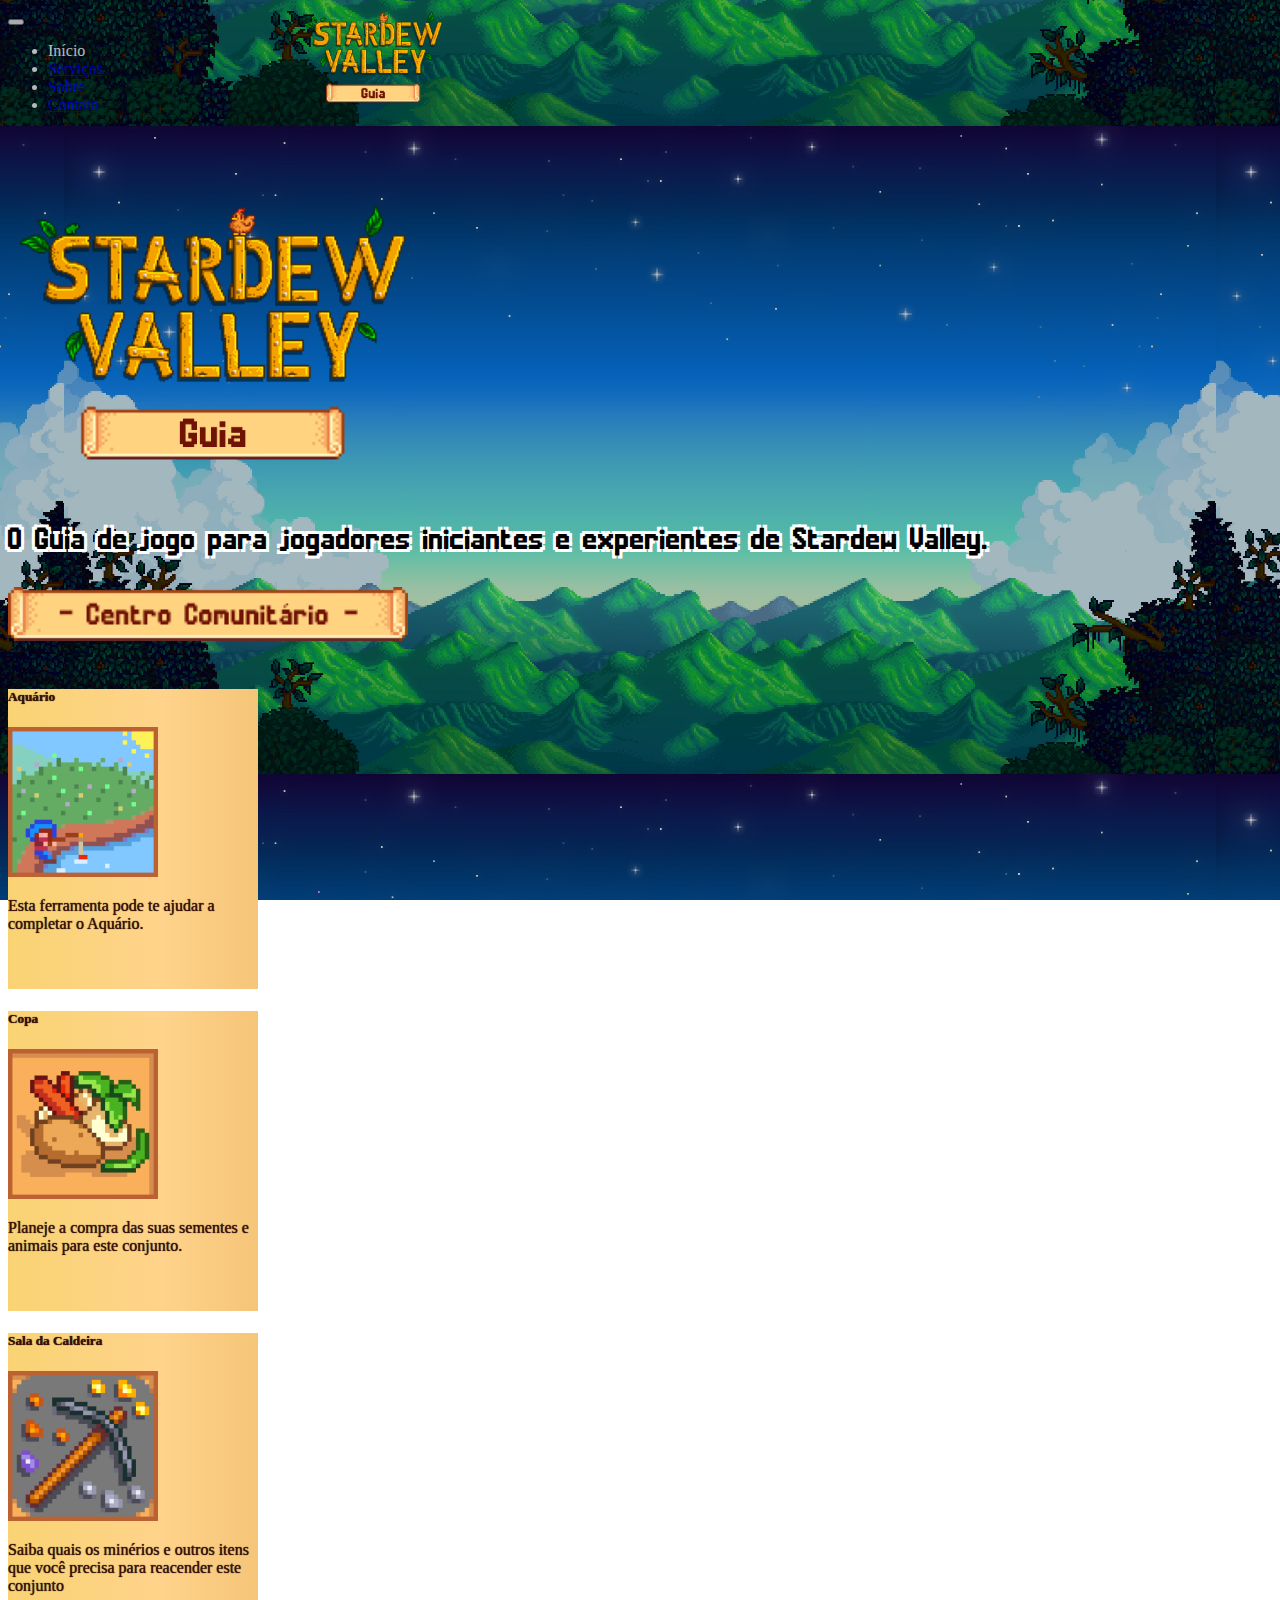
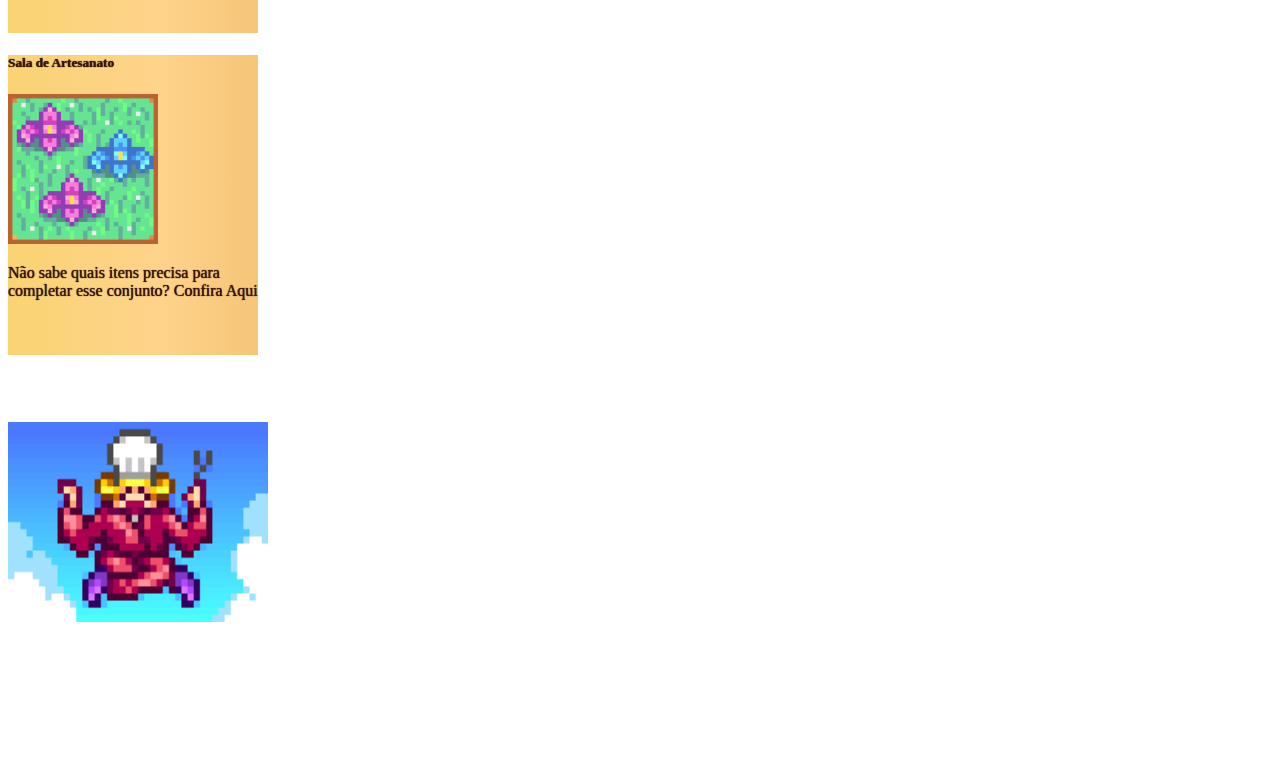
<file: index.html>
<!DOCTYPE html>
<html lang="en">
<head>
    <meta charset="UTF-8">
    <meta name="viewport" content="width=device-width, initial-scale=1.0">
    <link href="https://cdn.jsdelivr.net/npm/bootstrap@5.3.1/dist/css/bootstrap.min.css" rel="stylesheet" integrity="sha384-4bw+/aepP/YC94hEpVNVgiZdgIC5+VKNBQNGCHeKRQN+PtmoHDEXuppvnDJzQIu9" crossorigin="anonymous">
    <script src="https://cdn.jsdelivr.net/npm/bootstrap@5.3.1/dist/js/bootstrap.bundle.min.js" integrity="sha384-HwwvtgBNo3bZJJLYd8oVXjrBZt8cqVSpeBNS5n7C8IVInixGAoxmnlMuBnhbgrkm" crossorigin="anonymous"></script>
    
    <title>Stardew Guia</title>
    <link rel="shortcut icon" href="Imagens/Stardrop.png" type="image/x-icon">
    <link rel="stylesheet" href="style1.css">

</head>
<body>
    <div>
 <a class="navbar-brand text-white" href="#"><img src="./Imagens/logo.png" class="logo" alt=""></a>   
       
    </div>
 <nav class="navbar navbar-expand-lg navbar-light bg-light fixed-top bg-dark pt-3 p-md-3 pd-5" >
    
    <div class="container " >
            
            <button class="navbar-toggler" type="button" data-toggle="collapse" data-target="#navbarNav" aria-controls="navbarNav" aria-expanded="false" aria-label="Toggle navigation">
                <span class="navbar-toggler-icon"></span>
            </button>
            <div class="collapse navbar-collapse justify-content-center" id="navbarNav">
                <ul class="navbar-nav">
                    <li class="nav-item">
                        <a class="nav-link text-white href="#">Início</a>
                    </li>
                    <li class="nav-item">
                        <a class="nav-link text-white" href="#">Serviços</a>
                    </li>
                    <li class="nav-item ">
                        <a class="nav-link text-white" href="#">Sobre</a>
                    </li>
                    <li class="nav-item">
                        <a class="nav-link text-white" href="#">Contato</a>
                    </li>
                </ul>
            </div>
        </div>
    </nav>

<div>

</div>
<div class="cabecalho">

    <!-- Cabeçalho -->
    <header class="jumbotron jumbotron-fluid text-center pt-5" >
        <div class="container">
            <!--<h1 class="display-3">Stardew Valley Guia</h1>  -->
           
           <h1><img src="Imagens/logo.png" class="h1-logo" alt="Stardew Valley Guia"> </h1>
           <p class="lead p1">O Guia de jogo para jogadores iniciantes e experientes de Stardew Valley.</p> 
        </div>
    </header>
</div>


<div class="background">


</div>  


   <!-- Seção de Ferramentas -->
   <section class="container my-1">
    <h2 class="text-center mb-2"><img src="Imagens/index/centro-comunitario.png" class="h2-cc"></h2>
    <div class="row">
        <!-- Ferramenta 1 -->
        <div class="col  mb-3" >
            <div class="card text-white bg-gradient bg-gradient coluna" >
                <h5 class="card-title text-center pt-1">Aquário</h5>
                <a href="aquario.html">

                    <img src="./Imagens/aquario/River_Fish_Bundle.png" class="card-img-top icone alt="Imagem da Ferramenta 1">
                </a>
                <div class="card-body">
                    <p class="card-text">Esta ferramenta pode te ajudar a completar o Aquário.</p>
                </div>
            </div>
        </div>
       <!-- Ferramenta 1 -->
       <div class="col  mb-3" >
        <div class="card text-white bg-gradient bg-gradient coluna" >
            <h5 class="card-title text-center pt-1">Copa</h5>
            <a href="aquario.html">

                <img src="./Imagens/conjuntos/copa/Spring_Crops_Bundle.png" class="card-img-top icone alt="Imagem da Ferramenta 1">
            </a>
            <div class="card-body">
                <p class="card-text">Planeje a compra das suas sementes e animais para este conjunto.</p>
            </div>
        </div>
    </div>
   <!-- Ferramenta 1 -->
   <div class="col  mb-3" >
    <div class="card text-white bg-gradient bg-gradient pt-1 coluna" >
        <h5 class="card-title text-center">Sala da Caldeira</h5>
        <a href="aquario.html">

            <img src="./Imagens/conjuntos/sala_da_caldeira/Blacksmith_Bundle.png" class="card-img-top icone alt="Imagem da Ferramenta 1">
        </a>
        <div class="card-body">
            <p class="card-text">Saiba quais os minérios e outros itens que você precisa para reacender este conjunto</p>
        </div>
    </div>
</div>
 <!-- Ferramenta 1 -->
 <div class="col  mb-3" >
    <div class="card text-white bg-gradient bg-gradient coluna pt-1" >
        <h5 class="card-title text-center">Sala de Artesanato</h5>
        <a href="aquario.html">

            <img src="./Imagens/conjuntos/sala_de_artesanato/Spring_Foraging_Bundle.png" class="card-img-top icone alt="Imagem da Ferramenta 1">
        </a>
        <div class="card-body">
            <p class="card-text">Não sabe quais itens precisa para completar esse conjunto? Confira Aqui</p>
        </div>
    </div>
</div>

        

        <!-- Adicione mais ferramentas aqui -->
    </div>
</section>
 <!-- Seção de Ferramentas -->
 <section class="container my-0">
    <h2 class="text-center mb-2">Perfeição</h2>
    <div class="row">
        <!-- Ferramenta 1 -->
        <div class="col-md-3 mb-2">
            <div class="card bg-dark bg-gradient text-white rainha-do-molho" >
               <a href="receitas.html">
                 <img src="./Imagens/receitas/Queen_of_Sauce.png" height="250px" class="card-img-top rainha" alt="Imagem da Ferramenta 1">
               </a>
                <div class="card-body">
                    <h5 class="card-title">Receitas</h5>
                    <p class="card-text">Veja tudo que você vai precisar para fazer todas as receitas!</p>
                </div>
            </div>
        </div>


        <!-- Adicione mais ferramentas aqui -->
    </div>
</section>
 <!-- Seção de Ferramentas -->
 <section class="container my-5">
    <div class="row">
        <!-- Ferramenta 1 -->
        <div class="col-md-3 mb-2">
            
        </div>

        <!-- Ferramenta 2 -->
        <div class="col-md-4 mb-4">
         
        </div>

        <!-- Adicione mais ferramentas aqui -->
    </div>
</section>

    <!-- Rodapé -->
    <footer class="bg-dark text-light text-center fixed-bottom">
        <div class="container">
            <p>Baseado em Stardew Valley de ConcernedApe;<br>Site desenvolvido por Ícaro Lira</p>
        </div>
    </div>
    </footer>

      <script src="https://code.jquery.com/jquery-3.5.1.slim.min.js"></script>
      <script src="https://cdn.jsdelivr.net/npm/@popperjs/core@2.5.3/dist/umd/popper.min.js"></script>
      <script src="https://stackpath.bootstrapcdn.com/bootstrap/4.5.2/js/bootstrap.min.js"></script>
      <script>
    

      </script>
  
</body>
</html>
</file>
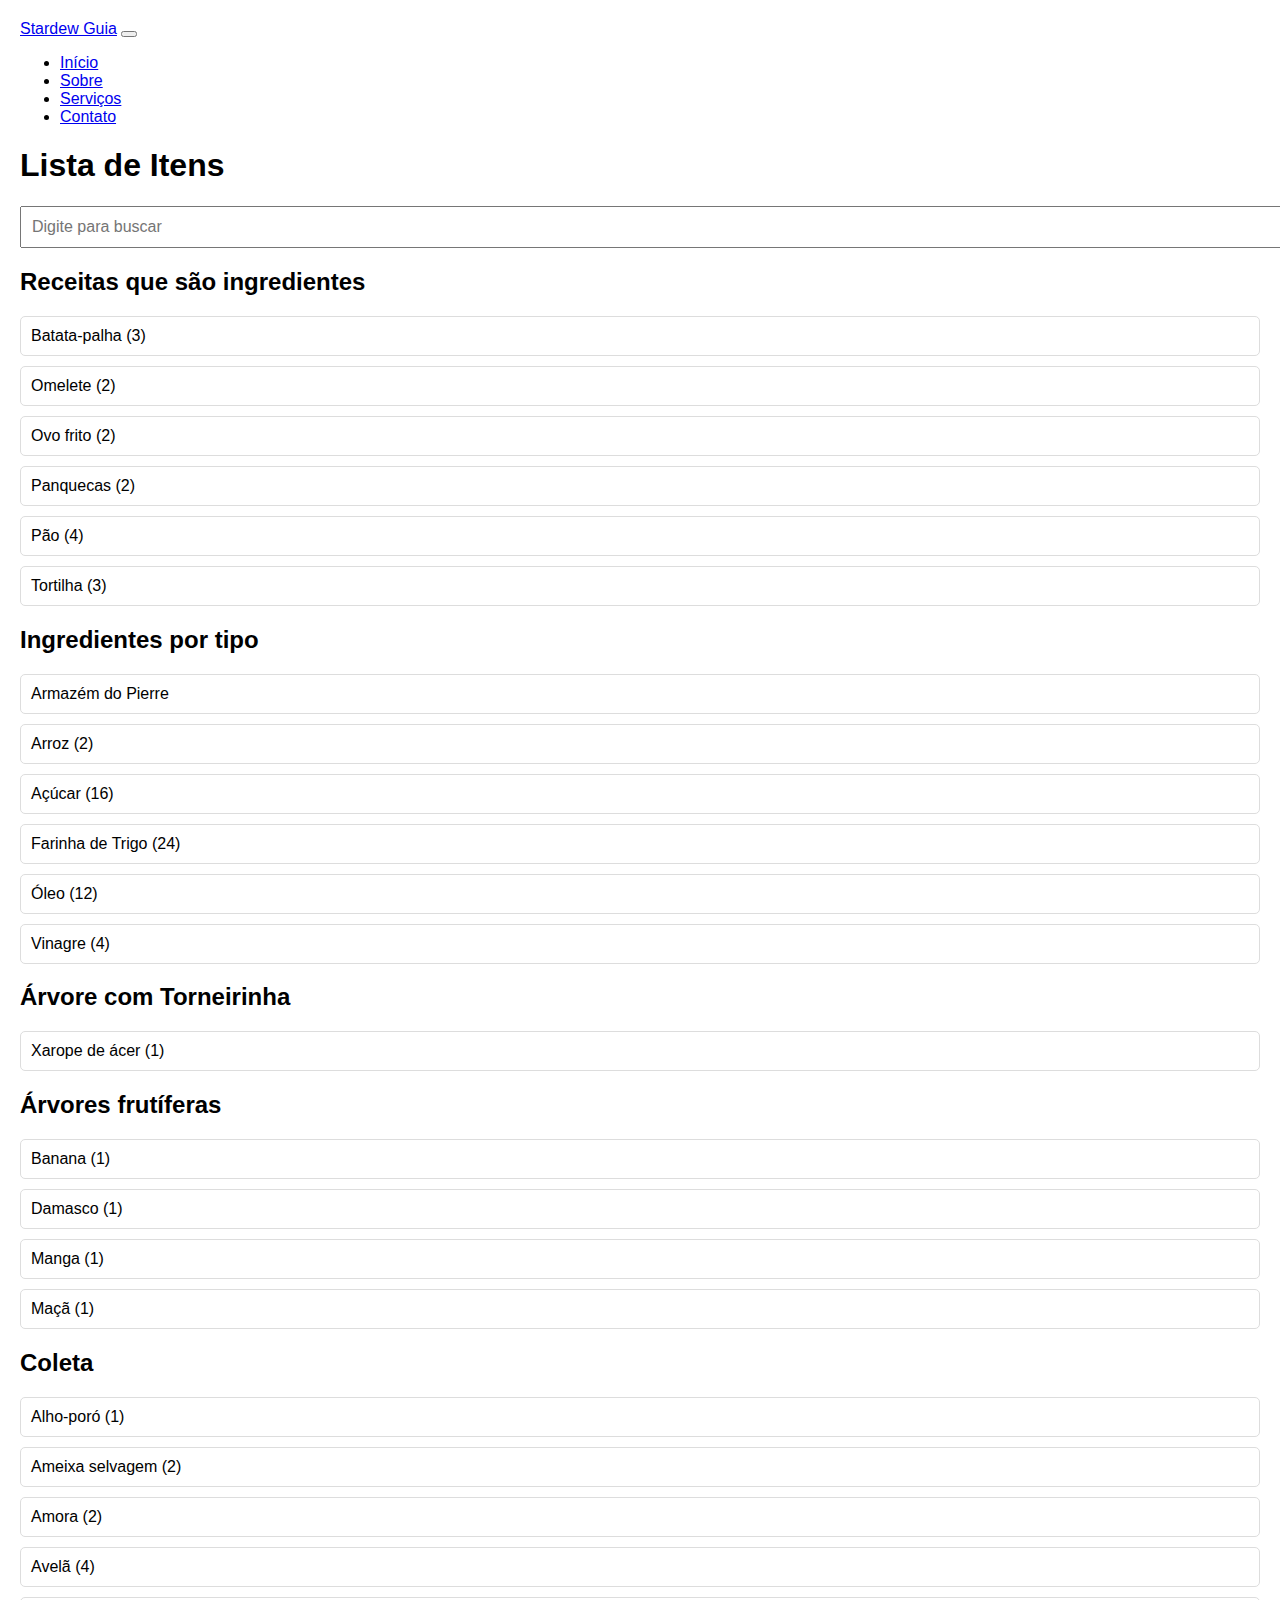
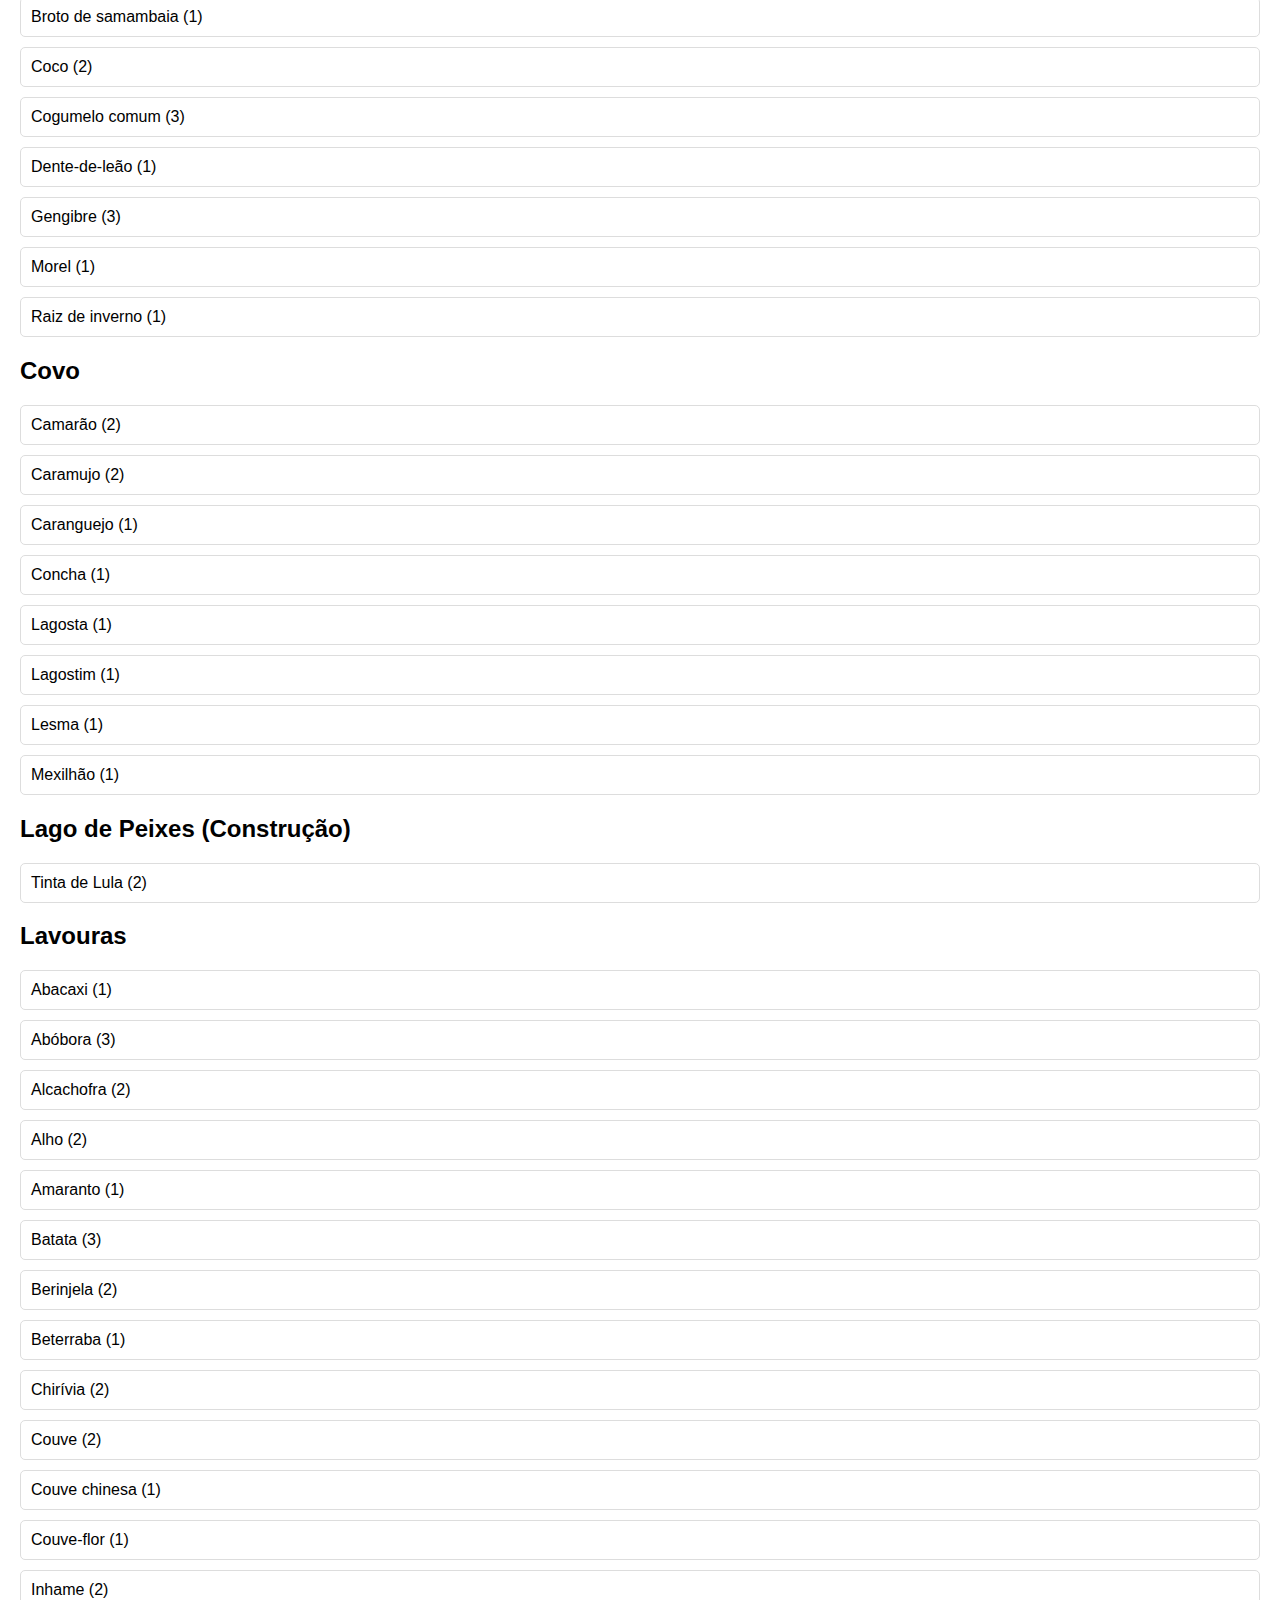
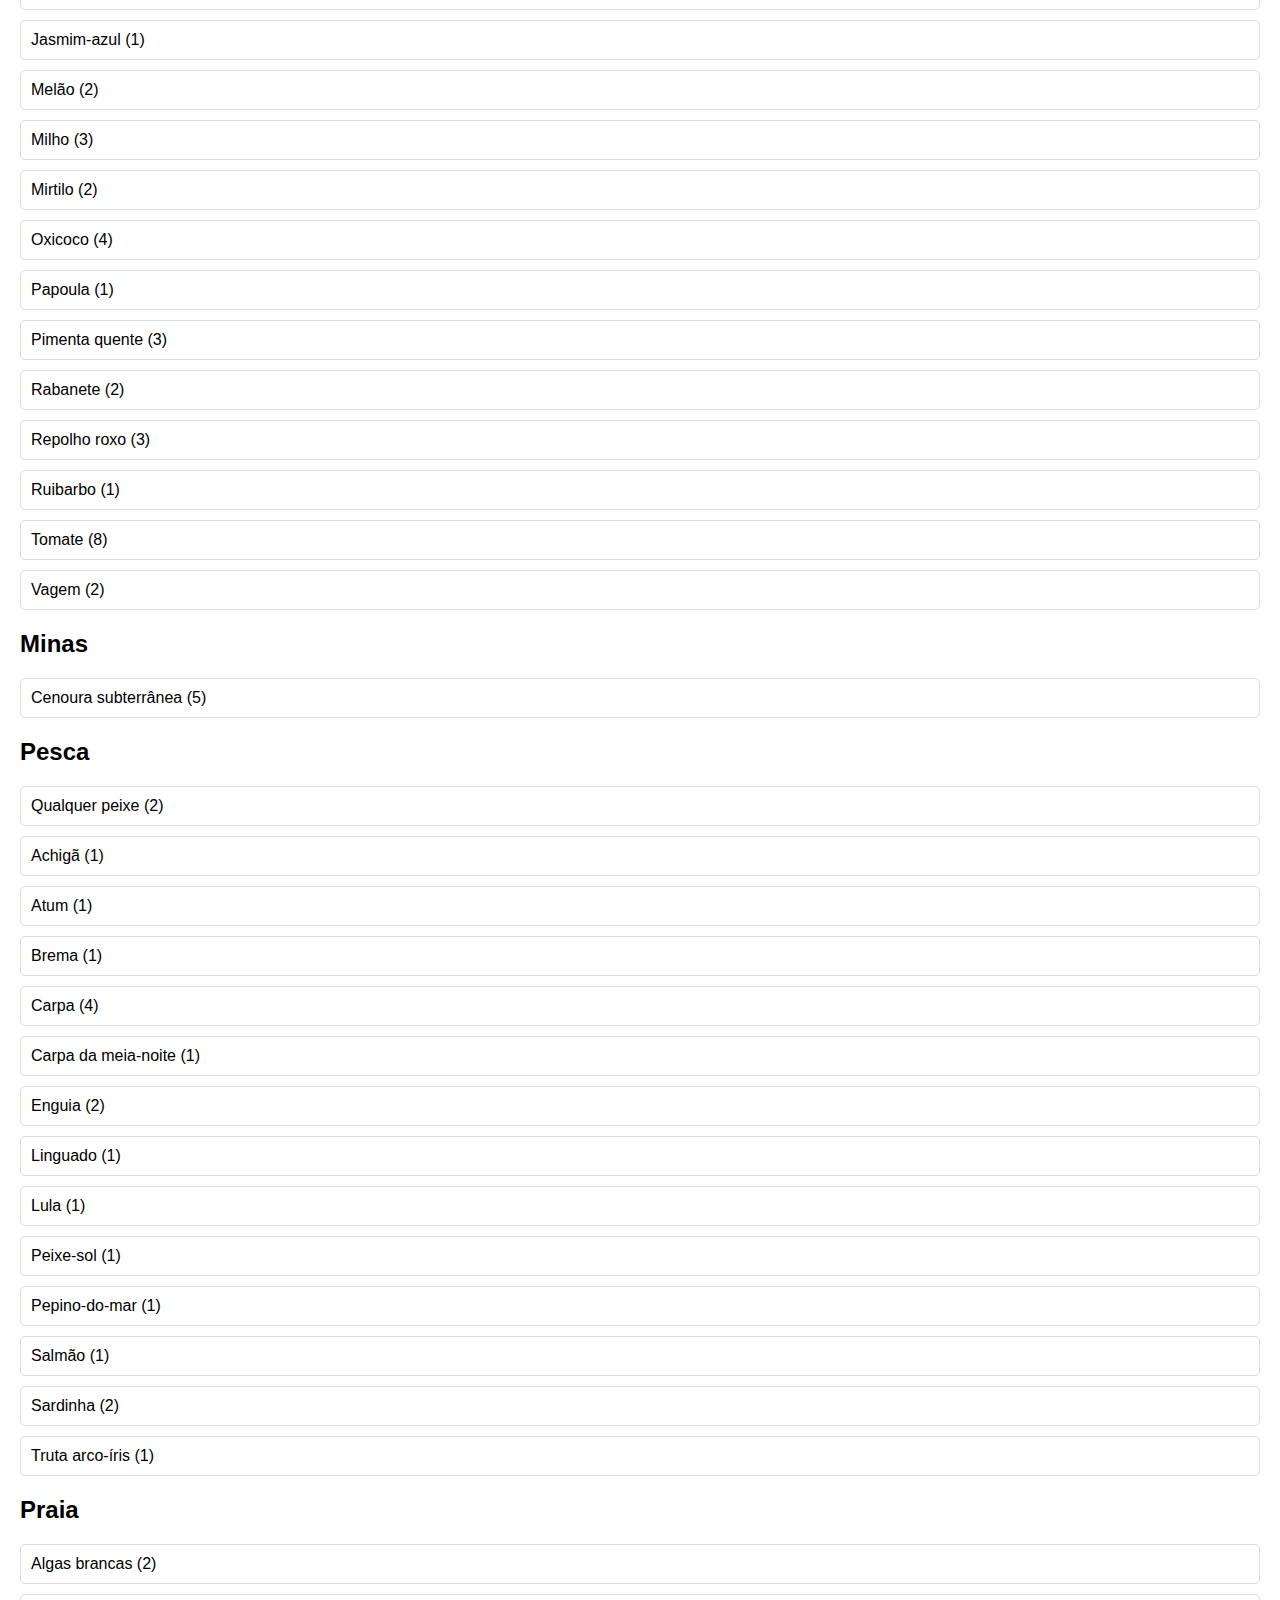
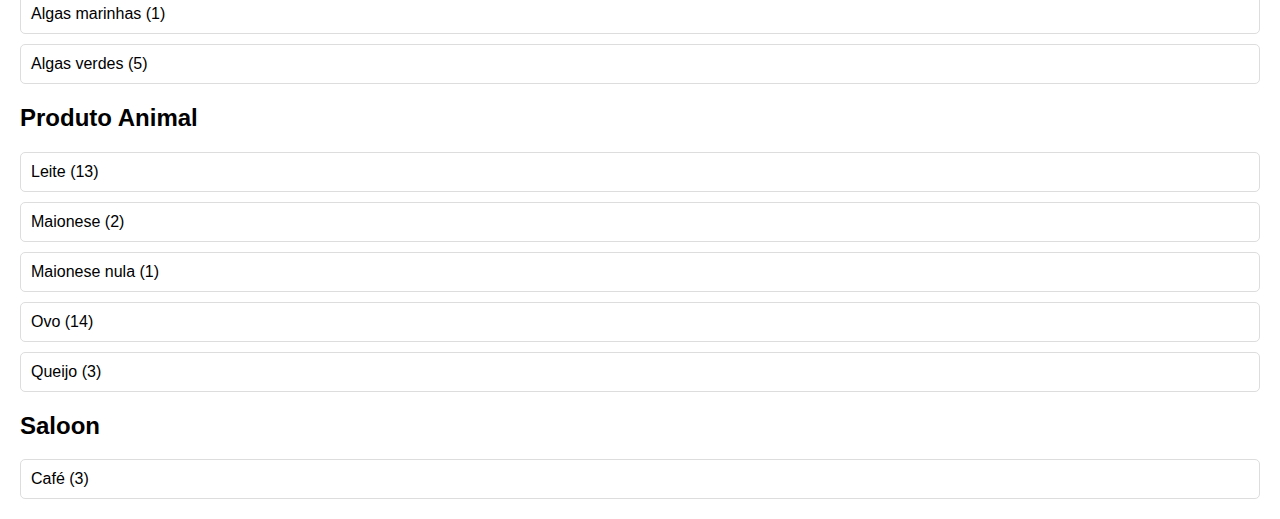
<file: ingredientes.html>
<!DOCTYPE html>
<html lang="en">
<head>
    <meta charset="UTF-8">
    <meta name="viewport" content="width=device-width, initial-scale=1.0">
    <title>Ingredientes - Perfeição</title>
    <style>
        /* Estilos para melhorar a aparência */
        body {
            font-family: Arial, sans-serif;
            margin: 20px;
        }
        #search-input {
            width: 100%;
            padding: 10px;
            font-size: 16px;
        }
        #item-list {
            list-style-type: none;
            padding: 0;
        }
        .item {
            margin: 10px 0;
            padding: 10px;
            border: 1px solid #ddd;
            border-radius: 5px;
        }
    </style>
</head>
<body>
    <nav class="navbar navbar-expand-lg navbar-light bg-light fixed-top">
        <div class="container">
            <a class="navbar-brand" href="#">Stardew Guia</a>
            <button class="navbar-toggler" type="button" data-toggle="collapse" data-target="#navbarNav" aria-controls="navbarNav" aria-expanded="false" aria-label="Toggle navigation">
                <span class="navbar-toggler-icon"></span>
            </button>
            <div class="collapse navbar-collapse justify-content-center" id="navbarNav">
                <ul class="navbar-nav">
                    <li class="nav-item">
                        <a class="nav-link" href="#">Início</a>
                    </li>
                    <li class="nav-item">
                        <a class="nav-link" href="#">Sobre</a>
                    </li>
                    <li class="nav-item">
                        <a class="nav-link" href="#">Serviços</a>
                    </li>
                    <li class="nav-item">
                        <a class="nav-link" href="#">Contato</a>
                    </li>
                </ul>
            </div>
        </div>
    </nav>
    <h1>Lista de Itens</h1>

<!-- Campo de busca em tempo real -->
<input type="text" id="search-input" placeholder="Digite para buscar">

<!-- Lista de itens -->
<ul id="item-list">
    <h2>Receitas que são ingredientes</h2>
    <li class="item">Batata-palha (3)</li>
    <li class="item">Omelete (2)</li>
    <li class="item">Ovo frito (2)</li>
    <li class="item">Panquecas (2)</li>
    <li class="item">Pão (4)</li>
    <li class="item">Tortilha (3)</li>

    <h2>Ingredientes por tipo</h2>
    <li class="item">Armazém do Pierre</li>
    <li class="item">Arroz (2)</li>
    <li class="item">Açúcar (16)</li>
    <li class="item">Farinha de Trigo (24)</li>
    <li class="item">Óleo (12)</li>
    <li class="item">Vinagre (4)</li>

    <h2>Árvore com Torneirinha</h2>
    <li class="item">Xarope de ácer (1)</li>

    <h2>Árvores frutíferas</h2>
    <li class="item">Banana (1)</li>
    <li class="item">Damasco (1)</li>
    <li class="item">Manga (1)</li>
    <li class="item">Maçã (1)</li>

    <h2>Coleta</h2>
    <li class="item">Alho-poró (1)</li>
    <li class="item">Ameixa selvagem (2)</li>
    <li class="item">Amora (2)</li>
    <li class="item">Avelã (4)</li>
    <li class="item">Broto de samambaia (1)</li>
    <li class="item">Coco (2)</li>
    <li class="item">Cogumelo comum (3)</li>
    <li class="item">Dente-de-leão (1)</li>
    <li class="item">Gengibre (3)</li>
    <li class="item">Morel (1)</li>
    <li class="item">Raiz de inverno (1)</li>

    <h2>Covo</h2>
    <li class="item">Camarão (2)</li>
    <li class="item">Caramujo (2)</li>
    <li class="item">Caranguejo (1)</li>
    <li class="item">Concha (1)</li>
    <li class="item">Lagosta (1)</li>
    <li class="item">Lagostim (1)</li>
    <li class="item">Lesma (1)</li>
    <li class="item">Mexilhão (1)</li>

    <h2>Lago de Peixes (Construção)</h2> 
    <li class="item">Tinta de Lula (2)</li>

    <h2>Lavouras</h2> 
    <li class="item">Abacaxi (1)</li>
    <li class="item">Abóbora (3)</li>
    <li class="item">Alcachofra (2)</li>
    <li class="item">Alho (2)</li>
    <li class="item">Amaranto (1)</li>
    <li class="item">Batata (3)</li>
    <li class="item">Berinjela (2)</li>
    <li class="item">Beterraba (1)</li>
    <li class="item">Chirívia (2)</li>
    <li class="item">Couve (2)</li>
    <li class="item">Couve chinesa (1)</li>
    <li class="item">Couve-flor (1)</li>
    <li class="item">Inhame (2)</li>
    <li class="item">Jasmim-azul (1)</li>
    <li class="item">Melão (2)</li>
    <li class="item">Milho (3)</li>
    <li class="item">Mirtilo (2)</li>
    <li class="item">Oxicoco (4)</li>
    <li class="item">Papoula (1)</li>
    <li class="item">Pimenta quente (3)</li>
    <li class="item">Rabanete (2)</li>
    <li class="item">Repolho roxo (3)</li>
    <li class="item">Ruibarbo (1)</li>
    <li class="item">Tomate (8)</li>
    <li class="item">Vagem (2)</li>

    <h2>Minas</h2><!--  -->
    <li class="item">Cenoura subterrânea (5)</li>

    <h2>Pesca</h2><!--  -->
    <li class="item">Qualquer peixe (2)</li>
    <li class="item">Achigã (1)</li>
    <li class="item">Atum (1)</li>
    <li class="item">Brema (1)</li>
    <li class="item">Carpa (4)</li>
    <li class="item">Carpa da meia-noite (1)</li>
    <li class="item">Enguia (2)</li>
    <li class="item">Linguado (1)</li>
    <li class="item">Lula (1)</li>
    <li class="item">Peixe-sol (1)</li>
    <li class="item">Pepino-do-mar (1)</li>
    <li class="item">Salmão (1)</li>
    <li class="item">Sardinha (2)</li>
    <li class="item">Truta arco-íris (1)</li>

    <h2>Praia</h2><!--  -->
    <li class="item">Algas brancas (2)</li>
    <li class="item">Algas marinhas (1)</li>
    <li class="item">Algas verdes (5)</li>
    <h2>Produto Animal</h2><!--  -->
<li class="item">Leite (13)</li>
<li class="item">Maionese (2)</li>
<li class="item">Maionese nula (1)</li>
<li class="item">Ovo (14)</li>
<li class="item">Queijo (3)</li>


<h2>Saloon</h2><!--  -->
<li class="item">Café (3)</li>
</ul>
<script>
    // Elementos HTML
    var searchInput = document.getElementById("search-input");
    var itemList = document.getElementById("item-list").getElementsByTagName("li");

    // Evento de entrada de texto para busca em tempo real
    searchInput.addEventListener("input", function() {
        var query = searchInput.value.toLowerCase();

        // Iterar pelos itens e mostrar/ocultar com base na pesquisa
        for (var i = 0; i < itemList.length; i++) {
            var itemText = itemList[i].textContent.toLowerCase();
            var item = itemList[i];

            if (itemText.includes(query)) {
                item.style.display = "block"; // Mostrar itens correspondentes
            } else {
                item.style.display = "none"; // Ocultar itens não correspondentes
            }
        }
    });
</script>

</body>
</html>
</body>
</html>
</file>
<file: style1.css>
@font-face {
        font-family: "Sonic Mania Leaderboard Font Regular";
        src: url("Imagens/fonte/mania.ttf") format(opentype);
    }

body {
    overflow-x: hidden;
    background-image: url("./Imagens/background/02.jpg" );
    background-size: 90%;
    background-position: center;
    background-attachment: fixed;
}

.navbar{
    opacity: 70%;
}

.container{
    color: white !important;
}

.cabecalho {
   padding-top: 5vh;
   font-family: "Sonic Mania Leaderboard Font Regular";
}
.rainha{
    height: 200px !important;
    width: 260px !important;
}
.rainha-do-molho{
    height: 280px !important;
    width: 260px !important;
}
.coluna{
    height: 300px !important;
    width: 250px !important;
    background: rgb(249,211,115);
    background: linear-gradient(90deg, rgba(249,211,115,1) 0%, rgba(255,211,139,1) 61%, rgba(245,197,120,1) 100%) !important;
    color: rgb(63, 16, 8) !important;
    align-items: center;
    text-shadow: #000000 0px 0px 1px;
}
.icone{
    
    height: 150px !important;
    width: 150px !important;

}

.logo{
    width: 150px !important;
    position: fixed;
    left: 300px;
    z-index: 9999;

}
.h1-logo{
    height: 290px;
}
.p1{
    font-size: 38px;
    color: rgb(0, 0, 0);
    /*-webkit-text-fill-color: rgb(0, 0, 0); /* Will override color (regardless of order) */
    /*-webkit-text-stroke: 2px rgb(255, 255, 255); */
    text-shadow:
    3px 3px 0 #ffffff,
    -3px 3px 0 #ffffff,
    -3px -3px 0 #ffffff,
    3px -3px 0 #ffffff;

}
.h2-cc{
    width: 400px;
    padding-bottom: 20px;
}
@media only screen and (max-width: 1366px) {
    .p1{
        font-size: 30px;
        color: rgb(0, 0, 0);
        /*-webkit-text-fill-color: rgb(0, 0, 0); /* Will override color (regardless of order) */
        /*-webkit-text-stroke: 2px rgb(255, 255, 255); */
        text-shadow:
        3px 3px 0 #ffffff,
        -3px 3px 0 #ffffff,
        -3px -3px 0 #ffffff,
        3px -3px 0 #ffffff;
    
    }
  }
</file>
